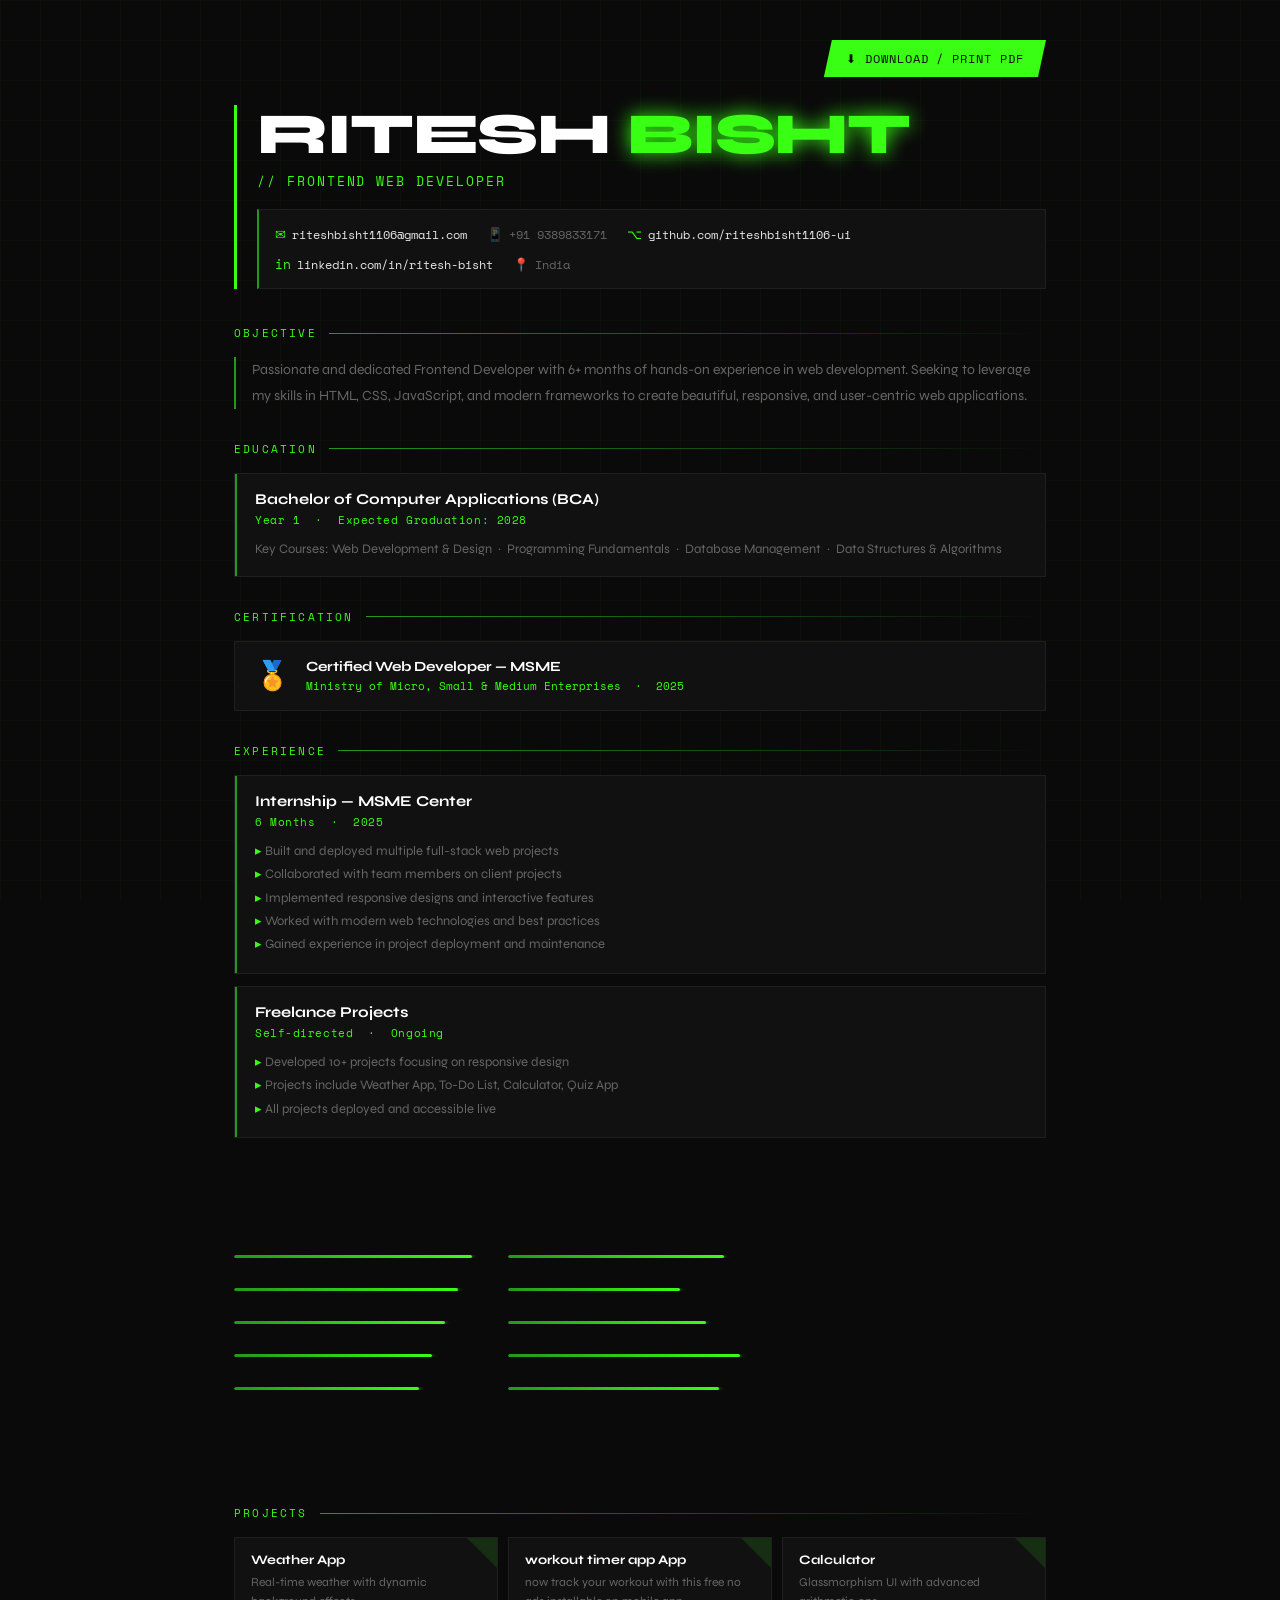
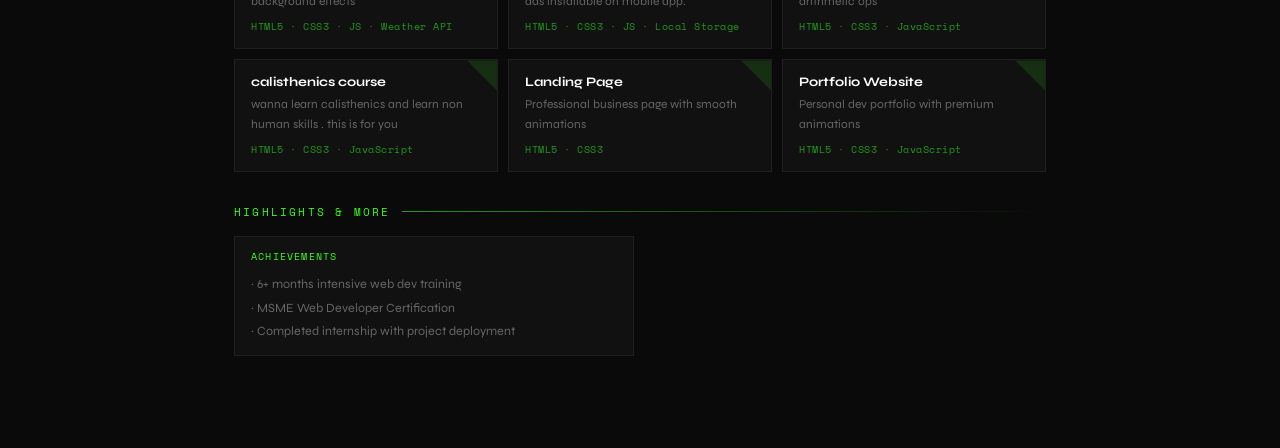
<file: resume.html>
<!DOCTYPE html>
<html lang="en">

<head>
    <meta charset="UTF-8" />
    <meta name="viewport" content="width=device-width, initial-scale=1.0" />
    <title>Ritesh Bisht — Resume</title>
    <link
        href="https://fonts.googleapis.com/css2?family=Space+Mono:wght@400;700&family=Syne:wght@400;600;700;800&display=swap"
        rel="stylesheet" />
    <style>
        :root {
            --bg: #0a0a0a;
            --surface: #111111;
            --surface2: #161616;
            --border: #1f1f1f;
            --green: #39ff14;
            --green-dim: #22991a;
            --green-glow: rgba(57, 255, 20, 0.12);
            --green-glow2: rgba(57, 255, 20, 0.05);
            --text: #e8e8e8;
            --muted: #666;
            --muted2: #444;
        }
        * {
            margin: 0;
            padding: 0;
            box-sizing: border-box;
        }

        body {
            background: var(--bg);
            color: var(--text);
            font-family: 'Syne', sans-serif;
            min-height: 100vh;
            position: relative;
            overflow-x: hidden;
        }

        body::before {
            content: '';
            position: fixed;
            inset: 0;
            background-image:
                linear-gradient(rgba(57, 255, 20, 0.03) 1px, transparent 1px),
                linear-gradient(90deg, rgba(57, 255, 20, 0.03) 1px, transparent 1px);
            background-size: 40px 40px;
            pointer-events: none;
            z-index: 0;
        }

        .page {
            max-width: 860px;
            margin: 0 auto;
            padding: 40px 24px 60px;
            position: relative;
            z-index: 1;
        }

        .print-bar {
            display: flex;
            justify-content: flex-end;
            margin-bottom: 28px;
        }

        .btn-download {
            font-family: 'Space Mono', monospace;
            font-size: 12px;
            letter-spacing: 0.08em;
            text-transform: uppercase;
            color: var(--bg);
            background: var(--green);
            border: none;
            padding: 10px 22px;
            cursor: pointer;
            clip-path: polygon(8px 0%, 100% 0%, calc(100% - 8px) 100%, 0% 100%);
            transition: box-shadow 0.2s, transform 0.2s;
        }

        .btn-download:hover {
            box-shadow: 0 0 20px var(--green);
            transform: translateY(-1px);
        }

        header {
            border-left: 3px solid var(--green);
            padding-left: 20px;
            margin-bottom: 36px;
            animation: fadeUp 0.5s ease both;
        }

        .name {
            font-size: clamp(36px, 8vw, 58px);
            font-weight: 800;
            line-height: 1;
            letter-spacing: -0.02em;
            color: #fff;
        }

        .name span {
            color: var(--green);
            text-shadow: 0 0 20px var(--green);
        }

        .title-tag {
            font-family: 'Space Mono', monospace;
            font-size: 13px;
            color: var(--green);
            letter-spacing: 0.15em;
            text-transform: uppercase;
            margin-top: 8px;
        }

        .contact-row {
            display: flex;
            flex-wrap: wrap;
            gap: 10px 20px;
            margin-top: 18px;
            padding: 14px 16px;
            background: var(--surface);
            border: 1px solid var(--border);
            border-left: 2px solid var(--green-dim);
            animation: fadeUp 0.5s 0.1s ease both;
        }

        .contact-item {
            font-family: 'Space Mono', monospace;
            font-size: 11.5px;
            color: var(--muted);
            display: flex;
            align-items: center;
            gap: 6px;
        }

        .contact-item a {
            color: var(--text);
            text-decoration: none;
            transition: color 0.2s;
        }

        .contact-item a:hover {
            color: var(--green);
        }

        .contact-icon {
            color: var(--green);
            font-size: 13px;
        }

        .section {
            margin-bottom: 32px;
            animation: fadeUp 0.5s ease both;
        }

        .section:nth-child(3) {
            animation-delay: 0.15s;
        }

        .section:nth-child(4) {
            animation-delay: 0.2s;
        }

        .section:nth-child(5) {
            animation-delay: 0.25s;
        }

        .section:nth-child(6) {
            animation-delay: 0.3s;
        }

        .section:nth-child(7) {
            animation-delay: 0.35s;
        }

        .section:nth-child(8) {
            animation-delay: 0.4s;
        }

        .section-header {
            display: flex;
            align-items: center;
            gap: 12px;
            margin-bottom: 16px;
        }

        .section-label {
            font-family: 'Space Mono', monospace;
            font-size: 11px;
            letter-spacing: 0.2em;
            text-transform: uppercase;
            color: var(--green);
        }

        .section-line {
            flex: 1;
            height: 1px;
            background: linear-gradient(90deg, var(--green-dim), transparent);
        }

        .card {
            background: var(--surface);
            border: 1px solid var(--border);
            padding: 16px 20px;
            margin-bottom: 12px;
            position: relative;
            transition: border-color 0.2s, background 0.2s;
        }

        .card::before {
            content: '';
            position: absolute;
            left: 0;
            top: 0;
            bottom: 0;
            width: 2px;
            background: var(--green-dim);
            transition: background 0.2s;
        }
        

        .card:hover {
            border-color: var(--green-dim);
            background: var(--surface2);
        }

        .card:hover::before {
            background: var(--green);
        }

        .card-title {
            font-size: 15px;
            font-weight: 700;
            color: #fff;
            margin-bottom: 4px;
        }

        .card-sub {
            font-family: 'Space Mono', monospace;
            font-size: 11px;
            color: var(--green);
            margin-bottom: 10px;
            letter-spacing: 0.05em;
        }

        .card-body {
            font-size: 13px;
            color: var(--muted);
            line-height: 1.7;
        }

        .bullet-list {
            list-style: none;
            font-size: 13px;
            color: var(--muted);
            line-height: 1.8;
        }

        .bullet-list li::before {
            content: '▸ ';
            color: var(--green);
        }

        .skills-grid {
            display: grid;
            grid-template-columns: repeat(auto-fill, minmax(240px, 1fr));
            gap: 10px;
        }

        .skill-group-title {
            font-family: 'Space Mono', monospace;
            font-size: 11px;
            letter-spacing: 0.12em;
            text-transform: uppercase;
            color: var(--muted);
            margin-bottom: 10px;
            padding-bottom: 6px;
            border-bottom: 1px solid var(--border);
        }

        .skill-item {
            margin-bottom: 10px;
        }

        .skill-row {
            display: flex;
            justify-content: space-between;
            font-size: 12.5px;
            color: var(--text);
            margin-bottom: 4px;
        }

        .skill-pct {
            font-family: 'Space Mono', monospace;
            font-size: 11px;
            color: var(--green);
        }

        .skill-bar-bg {
            height: 3px;
            background: var(--border);
            border-radius: 2px;
            overflow: hidden;
        }

        .skill-bar-fill {
            height: 100%;
            background: linear-gradient(90deg, var(--green-dim), var(--green));
            border-radius: 2px;
            box-shadow: 0 0 6px var(--green);
            transform-origin: left;
            animation: barGrow 1s ease both;
        }

        .tag-cloud {
            display: flex;
            flex-wrap: wrap;
            gap: 8px;
        }

        .tag {
            font-family: 'Space Mono', monospace;
            font-size: 11px;
            color: var(--green);
            border: 1px solid var(--green-dim);
            padding: 4px 10px;
            letter-spacing: 0.06em;
            background: var(--green-glow2);
            transition: background 0.2s, box-shadow 0.2s;
        }

        .tag:hover {
            background: var(--green-glow);
            box-shadow: 0 0 10px var(--green-glow);
        }

        .projects-grid {
            display: grid;
            grid-template-columns: repeat(auto-fill, minmax(240px, 1fr));
            gap: 10px;
        }

        .project-card {
            background: var(--surface);
            border: 1px solid var(--border);
            padding: 14px 16px;
            transition: border-color 0.2s, transform 0.2s;
            position: relative;
            overflow: hidden;
        }

        .project-card::after {
            content: '';
            position: absolute;
            top: 0;
            right: 0;
            width: 30px;
            height: 30px;
            background: var(--green-glow);
            clip-path: polygon(100% 0, 0 0, 100% 100%);
        }

        .project-card:hover {
            border-color: var(--green-dim);
            transform: translateY(-2px);
        }

        .project-name {
            font-size: 13px;
            font-weight: 700;
            color: #fff;
            margin-bottom: 5px;
        }

        .project-desc {
            font-size: 12px;
            color: var(--muted);
            line-height: 1.6;
            margin-bottom: 8px;
        }

        .project-tech {
            font-family: 'Space Mono', monospace;
            font-size: 10px;
            color: var(--green-dim);
            letter-spacing: 0.05em;
        }

        .two-col {
            display: grid;
            grid-template-columns: 1fr 1fr;
            gap: 12px;
        }

        .mini-card {
            background: var(--surface);
            border: 1px solid var(--border);
            padding: 12px 16px;
        }

        .mini-card-title {
            font-family: 'Space Mono', monospace;
            font-size: 10px;
            color: var(--green);
            letter-spacing: 0.12em;
            text-transform: uppercase;
            margin-bottom: 8px;
        }

        .mini-list {
            list-style: none;
            font-size: 12.5px;
            color: var(--muted);
            line-height: 1.9;
        }

        .mini-list li::before {
            content: '· ';
            color: var(--green-dim);
        }

        .cert-card {
            background: var(--surface);
            border: 1px solid var(--border);
            padding: 16px 20px;
            display: flex;
            align-items: center;
            gap: 16px;
        }

        .cert-icon {
            font-size: 28px;
            flex-shrink: 0;
        }

        .cert-title {
            font-size: 14px;
            font-weight: 700;
            color: #fff;
        }

        .cert-sub {
            font-family: 'Space Mono', monospace;
            font-size: 11px;
            color: var(--green);
            margin-top: 3px;
        }

        .objective-text {
            font-size: 14px;
            line-height: 1.85;
            color: var(--muted);
            border-left: 2px solid var(--green-dim);
            padding-left: 16px;
        }

        footer {
            margin-top: 40px;
            padding-top: 16px;
            border-top: 1px solid var(--border);
            display: flex;
            justify-content: space-between;
            align-items: center;
        }

        footer span {
            font-family: 'Space Mono', monospace;
            font-size: 11px;
            color: var(--muted2);
        }

        .footer-dot {
            width: 6px;
            height: 6px;
            background: var(--green);
            border-radius: 50%;
            box-shadow: 0 0 8px var(--green);
            animation: pulse 2s infinite;
        }

        @keyframes fadeUp {
            from {
                opacity: 0;
                transform: translateY(16px);
            }

            to {
                opacity: 1;
                transform: translateY(0);
            }
        }

        @keyframes barGrow {
            from {
                transform: scaleX(0);
            }

            to {
                transform: scaleX(1);
            }
        }

        @keyframes pulse {

            0%,
            100% {
                opacity: 1;
            }

            50% {
                opacity: 0.3;
            }
        }

        @media print {
            body {
                background: #fff;
                color: #111;
            }

            body::before {
                display: none;
            }

            .print-bar {
                display: none;
            }

            .card,
            .project-card,
            .mini-card,
            .cert-card {
                border: 1px solid #ddd;
                background: #fff;
            }

            .name span,
            .section-label,
            .skill-pct,
            .project-tech,
            .cert-sub,
            .card-sub,
            .contact-icon,
            .title-tag,
            .tag {
                color: #2a8a00 !important;
            }

            .name {
                color: #111;
            }

            .contact-item,
            .card-body,
            .bullet-list,
            .project-desc,
            .objective-text,
            .mini-list {
                color: #444;
            }

            .skill-bar-fill {
                background: #2a8a00;
                box-shadow: none;
            }

            .tag {
                border-color: #2a8a00;
                background: #f0fff0;
            }

            .card::before {
                background: #2a8a00;
            }

            footer span {
                color: #999;
            }

            .footer-dot {
                background: #2a8a00;
            }
        }

        @media (max-width: 600px) {
            .two-col {
                grid-template-columns: 1fr;
            }

            .skills-grid {
                grid-template-columns: 1fr;
            }

            .projects-grid {
                grid-template-columns: 1fr;
            }

            .page {
                padding: 24px 16px 48px;
            }
        }
    </style>
</head>

<body>
    <div class="page">

        <div class="print-bar">
            <button class="btn-download" onclick="window.print()">⬇ Download / Print PDF</button>
        </div>

        <header>
            <div class="name">RITESH <span>BISHT</span></div>
            <div class="title-tag">// Frontend Web Developer</div>
            <div class="contact-row">
                <div class="contact-item">
                    <span class="contact-icon">✉</span>
                    <a href="mailto:your.email@example.com">riteshbisht1106@gmail.com</a>
                </div>
                <div class="contact-item">
                    <span class="contact-icon">📱</span>
                    +91 9389833171
                </div>
                <div class="contact-item">
                    <span class="contact-icon">⌥</span>
                    <a href="https://github.com/riteshbisht1106-ui" target="_blank">github.com/riteshbisht1106-ui</a>
                </div>
                <div class="contact-item">
                    <span class="contact-icon">in</span>
                    <a href="https://linkedin.com/in/ritesh-bisht" target="_blank">linkedin.com/in/ritesh-bisht</a>
                </div>
                <div class="contact-item">
                    <span class="contact-icon">📍</span>
                    India
                </div>
            </div>
        </header>

        <div class="section">
            <div class="section-header">
                <span class="section-label">Objective</span>
                <div class="section-line"></div>
            </div>
            <p class="objective-text">
                Passionate and dedicated Frontend Developer with 6+ months of hands-on experience in web development.
                Seeking to leverage my skills in HTML, CSS, JavaScript, and modern frameworks to create beautiful,
                responsive, and user-centric web applications.
            </p>
        </div>

        <div class="section">
            <div class="section-header">
                <span class="section-label">Education</span>
                <div class="section-line"></div>
            </div>
            <div class="card">
                <div class="card-title">Bachelor of Computer Applications (BCA)</div>
                <div class="card-sub">Year 1 &nbsp;·&nbsp; Expected Graduation: 2028</div>
                <div class="card-body">
                    Key Courses: Web Development & Design &nbsp;·&nbsp; Programming Fundamentals &nbsp;·&nbsp; Database
                    Management &nbsp;·&nbsp; Data Structures & Algorithms
                </div>
            </div>
        </div>

        <div class="section">
            <div class="section-header">
                <span class="section-label">Certification</span>
                <div class="section-line"></div>
            </div>
            <div class="cert-card">
                <div class="cert-icon">🏅</div>
                <div>
                    <div class="cert-title">Certified Web Developer — MSME</div>
                    <div class="cert-sub">Ministry of Micro, Small & Medium Enterprises &nbsp;·&nbsp; 2025</div>
                </div>
            </div>
        </div>

        <div class="section">
            <div class="section-header">
                <span class="section-label">Experience</span>
                <div class="section-line"></div>
            </div>
            <div class="card">
                <div class="card-title">Internship — MSME Center</div>
                <div class="card-sub">6 Months &nbsp;·&nbsp; 2025</div>
                <ul class="bullet-list">
                    <li>Built and deployed multiple full-stack web projects</li>
                    <li>Collaborated with team members on client projects</li>
                    <li>Implemented responsive designs and interactive features</li>
                    <li>Worked with modern web technologies and best practices</li>
                    <li>Gained experience in project deployment and maintenance</li>
                </ul>
            </div>
            <div class="card">
                <div class="card-title">Freelance Projects</div>
                <div class="card-sub">Self-directed &nbsp;·&nbsp; Ongoing</div>
                <ul class="bullet-list">
                    <li>Developed 10+ projects focusing on responsive design</li>
                    <li>Projects include Weather App, To-Do List, Calculator, Quiz App</li>
                    <li>All projects deployed and accessible live</li>
                </ul>
            </div>
        </div>

        <div class="section">
            <div class="section-header">
                <span class="section-label">Technical Skills</span>
                <div class="section-line"></div>
            </div>
            <div class="skills-grid">
                <div>
                    <div class="skill-group-title">Frontend</div>
                    <div class="skill-item">
                        <div class="skill-row"><span>HTML5</span><span class="skill-pct">90%</span></div>
                        <div class="skill-bar-bg">
                            <div class="skill-bar-fill" style="width:90%;animation-delay:0.1s"></div>
                        </div>
                    </div>
                    <div class="skill-item">
                        <div class="skill-row"><span>CSS3</span><span class="skill-pct">85%</span></div>
                        <div class="skill-bar-bg">
                            <div class="skill-bar-fill" style="width:85%;animation-delay:0.2s"></div>
                        </div>
                    </div>
                    <div class="skill-item">
                        <div class="skill-row"><span>JavaScript</span><span class="skill-pct">80%</span></div>
                        <div class="skill-bar-bg">
                            <div class="skill-bar-fill" style="width:80%;animation-delay:0.3s"></div>
                        </div>
                    </div>
                    <div class="skill-item">
                        <div class="skill-row"><span>Tailwind CSS</span><span class="skill-pct">75%</span></div>
                        <div class="skill-bar-bg">
                            <div class="skill-bar-fill" style="width:75%;animation-delay:0.35s"></div>
                        </div>
                    </div>
                    <div class="skill-item">
                        <div class="skill-row"><span>React</span><span class="skill-pct">70%</span></div>
                        <div class="skill-bar-bg">
                            <div class="skill-bar-fill" style="width:70%;animation-delay:0.4s"></div>
                        </div>
                    </div>
                </div>
                <div>
                    <div class="skill-group-title">Tools & Backend</div>
                    <div class="skill-item">
                        <div class="skill-row"><span>Git & GitHub</span><span class="skill-pct">82%</span></div>
                        <div class="skill-bar-bg">
                            <div class="skill-bar-fill" style="width:82%;animation-delay:0.15s"></div>
                        </div>
                    </div>
                    <div class="skill-item">
                        <div class="skill-row"><span>Node.js</span><span class="skill-pct">65%</span></div>
                        <div class="skill-bar-bg">
                            <div class="skill-bar-fill" style="width:65%;animation-delay:0.25s"></div>
                        </div>
                    </div>
                    <div class="skill-item">
                        <div class="skill-row"><span>RESTful APIs</span><span class="skill-pct">75%</span></div>
                        <div class="skill-bar-bg">
                            <div class="skill-bar-fill" style="width:75%;animation-delay:0.3s"></div>
                        </div>
                    </div>
                    <div class="skill-item">
                        <div class="skill-row"><span>Responsive Design</span><span class="skill-pct">88%</span></div>
                        <div class="skill-bar-bg">
                            <div class="skill-bar-fill" style="width:88%;animation-delay:0.35s"></div>
                        </div>
                    </div>
                    <div class="skill-item">
                        <div class="skill-row"><span>Form Validation</span><span class="skill-pct">80%</span></div>
                        <div class="skill-bar-bg">
                            <div class="skill-bar-fill" style="width:80%;animation-delay:0.4s"></div>
                        </div>
                    </div>
                </div>
            </div>
            <div style="margin-top:14px;">
                <div class="skill-group-title" style="margin-bottom:10px;">Soft Skills</div>
                <div class="tag-cloud">
                    <span class="tag">Problem Solving</span>
                    <span class="tag">Team Collaboration</span>
                    <span class="tag">Client Communication</span>
                    <span class="tag">Quick Learner</span>
                    <span class="tag">Project Management</span>
                </div>
            </div>
        </div>

        <div class="section">
            <div class="section-header">
                <span class="section-label">Projects</span>
                <div class="section-line"></div>
            </div>
            <div class="projects-grid">
                <div class="project-card">
                    <div class="project-name">Weather App</div>
                    <div class="project-desc">Real-time weather with dynamic background effects</div>
                    <div class="project-tech">HTML5 · CSS3 · JS · Weather API</div>
                </div>
                <div class="project-card">
                    <div class="project-name">workout timer app App</div>
                    <div class="project-desc">now track your workout with this free no ads installable on mobile app. </div>
                    <div class="project-tech">HTML5 · CSS3 · JS · Local Storage</div>
                </div>
                <div class="project-card">
                    <div class="project-name">Calculator</div>
                    <div class="project-desc">Glassmorphism UI with advanced arithmetic ops</div>
                    <div class="project-tech">HTML5 · CSS3 · JavaScript</div>
                </div>
                <div class="project-card">
                    <div class="project-name">calisthenics course </div>
                    <div class="project-desc">wanna learn calisthenics and learn non human skills . this is for you </div>
                    <div class="project-tech">HTML5 · CSS3 · JavaScript</div>
                </div>
                <div class="project-card">
                    <div class="project-name">Landing Page</div>
                    <div class="project-desc">Professional business page with smooth animations</div>
                    <div class="project-tech">HTML5 · CSS3</div>
                </div>
                <div class="project-card">
                    <div class="project-name">Portfolio Website</div>
                    <div class="project-desc">Personal dev portfolio with premium animations</div>
                    <div class="project-tech">HTML5 · CSS3 · JavaScript</div>
                </div>
            </div>
        </div>

        <div class="section">
            <div class="section-header">
                <span class="section-label">Highlights & More</span>
                <div class="section-line"></div>
            </div>
            <div class="two-col">
                <div class="mini-card">
                    <div class="mini-card-title">Achievements</div>
                    <ul class="mini-list">
                        <li>6+ months intensive web dev training</li>
                        <li>MSME Web Developer Certification</li>
                        <li>Completed internship with project deployment</li>
                    </ul>
                </div>
            </div>
        </div>
    </div>

</body>

</html>
</file>
